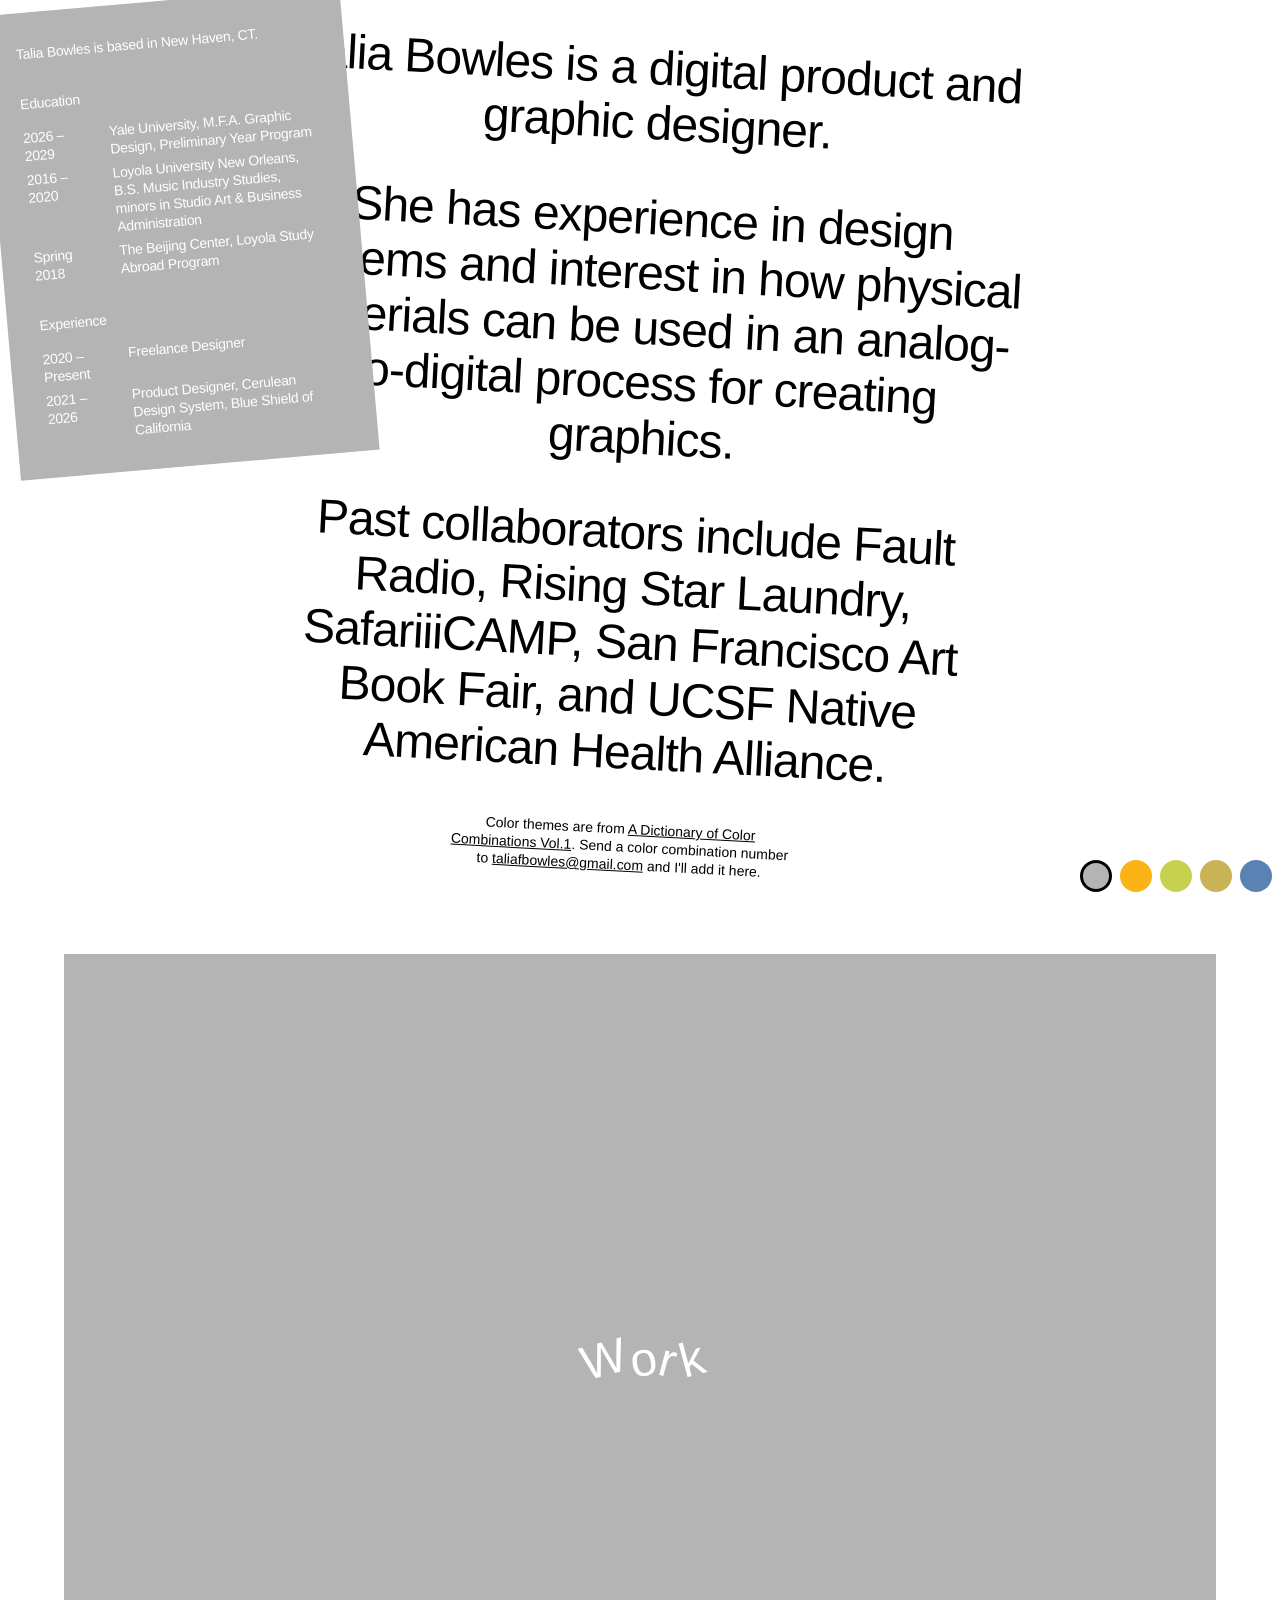
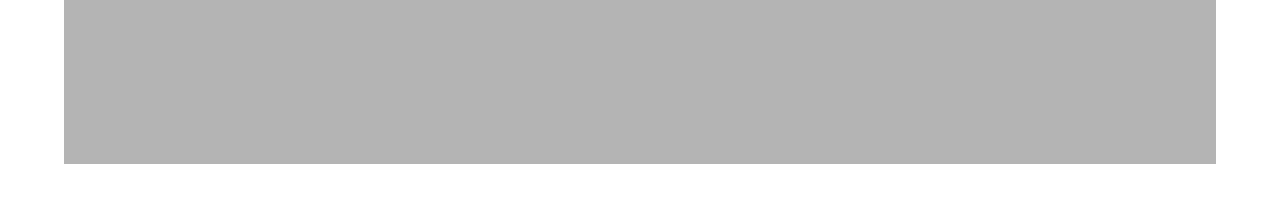
<file: index.html>
<html lang="en" data-theme="grey">
  <head>
    <link rel="stylesheet" href="css/token.css" />
    <link rel="stylesheet" href="css/global.css" />
    <meta name="viewport" content="width=device-width, initial-scale=1.0">
    <script src="main.js" defer></script>
    <link rel="icon" href="/faviconn.svg" type="image/svg+xml">
  </head>
  <body>
    <main>
        <div class="index-container">
        <div class="resume-insert">
         <div class="insert-child">
            <span class="text-base">Talia Bowles is based in New Haven, CT.</span>  

            <div class="insert-section">
                <span class="text-base">Education</span>
                <div class="index-section-list">
                    <div class="insert-info-line">
                        <p class="text-base label">2026 – 2029</p>
                        <p class="text-base info">Yale University, M.F.A. Graphic Design, Preliminary Year Program</p>
                    </div>
                    <div class="insert-info-line">
                        <span class="text-base label">2016 – 2020</span>
                        <span class="text-base info">Loyola University New Orleans, B.S. Music Industry Studies, minors in Studio Art & Business Administration</span>
                    </div>
                    <div class="insert-info-line">
                        <span class="text-base label">Spring 2018</span>
                        <span class="text-base info">The Beijing Center, Loyola Study Abroad Program</span>
                    </div>
                </div>
            </div>
        
            <div class="insert-section">
                <span class="text-base">Experience</span>
                <div class="index-section-list">
                    <div class="insert-info-line">
                        <span class="text-base label">2020 – Present</span>
                        <span class="text-base info">Freelance Designer</span>
                    </div>
                    <div class="insert-info-line">
                        <span class="text-base label">2021 – 2026</span>
                        <span class="text-base info">Product Designer, Cerulean Design System, Blue Shield of California</span>
                    </div>
                </div>
            </div>

         </div> 
        </div>

        <div class="index-hero">
            <span class="text-4xl">Talia Bowles is a digital product and graphic designer.</span>
            <span class="text-4xl">She has experience in design systems and interest in how physical materials can be used in an analog-to-digital process for creating graphics.</span>
            <span class="text-4xl">Past collaborators include Fault Radio, Rising Star Laundry, SafariiiCAMP, San Francisco Art Book Fair, and UCSF Native American Health Alliance.</span>
            <span class="text-xs" style="width: 340px;">Color themes are from <a href="https://www.wada-sanzo-colors.com/combinations/classic/fourColors" target="_blank">A Dictionary of Color Combinations Vol.1</a>.
            <span class="text-xs" style="width: 340px;">Send a color combination number to <a href="mailto:taliafbowles@gmail.com">taliafbowles@gmail.com</a> and I'll add it here.</span>
        </div>

         <a class="work-link" style="font-size: 0; text-decoration: none;" href="/work/">
            <div class="text-4xl" href="/work/">
                <span class="letter-w">W</span>
                <span class="letter-o">o</span>
                <span class="letter-r">r</span>
                <span class="letter-k">k</span>
            </div>
        </a>

        <div class="theme-switcher">
            <button class="swatch" data-set-theme="default" title="default"></button>
            <button class="swatch" data-set-theme="one"  title="one"></button>
            <button class="swatch" data-set-theme="two"  title="two"></button>
            <button class="swatch" data-set-theme="three" title="three"></button>
            <button class="swatch" data-set-theme="four"  title="four"></button>
        </div>
        </div>
    </main>
  </body>
</html>
</file>
<file: css/token.css>
:root {
  --font-display:  arial, serif;
  --font-body:     arial, sans-serif;
  --font-mono:     arial, monospace;
 
  --text-xs:   clamp(0.8125rem,0.752875rem + .254vw,0.875rem);
  --text-sm:   clamp(0.875rem,0.625rem + .781vw,1rem);
  --text-base: 14px;
  --text-lg:   18px;
  --text-xl:   24px;
  --text-2xl:  32px;
  --text-3xl:  clamp(1.75rem,0.5rem + 3.125vw,2.5rem);
  --text-4xl:  clamp(2rem,0.5rem + 4.167vw,3rem);

  --lh-xs: 12px;
  --lh-sm:14px;
  --lh-base: 18px;
  --lh-lg: 22px;
  --lh-xl: 28px;
  --lh-2xl: 36px;
  --lh-3xl: 42px;
  --lh-3xl: 46px;
  
  
  --tracking-tight: -0.02em;
  --tracking-normal: 0em;
  --tracking-wide:  0.06em;
  --tracking-wider: 0.12em;
 
  --weight-light:   300;
  --weight-regular: 400;
  --weight-medium:  500;
 
/* ─── Spacing ────────────────────────────── */
  --space-1:  0.25rem;   /*  4px */
  --space-2:  0.5rem;    /*  8px */
  --space-3:  0.75rem;   /* 12px */
  --space-4:  1rem;      /* 16px */
  --space-5:  1.25rem;   /* 20px */
  --space-6:  1.5rem;    /* 24px */
  --space-8:  2rem;      /* 32px */
  --space-10: 2.5rem;    /* 40px */
  --space-12: 3rem;      /* 48px */
  --space-16: 4rem;      /* 64px */
  --space-20: 5rem;      /* 80px */
  --space-24: 6rem;      /* 96px */
  --space-32: 8rem;      /* 128px */
 
/* ─── Sizing ─────────────────────────────── */
  --max-width-sm:   480px;
  --max-width-md:   768px;
  --max-width-lg:   1024px;
  --max-width-xl:   1280px;
  --max-width-2xl:  1440px;
 
/* ─── Border Radius ──────────────────────── */
  --radius-sm:   4px;
  --radius-md:   8px;
  --radius-lg:   12px;
  --radius-xl:   24px;
  --radius-full: 9999px;
 
/* ─── Transitions ────────────────────────── */
  --ease-out:   cubic-bezier(0.16, 1, 0.3, 1);
  --ease-in:    cubic-bezier(0.7, 0, 0.84, 0);
  --ease-inout: cubic-bezier(0.83, 0, 0.17, 1);
 
  --duration-fast:   150ms;
  --duration-base:   250ms;
  --duration-slow:   400ms;
  --duration-slower: 700ms;
 
/* ─── Z-index ────────────────────────────── */
  --z-below:   -1;
  --z-base:     0;
  --z-raised:   10;
  --z-overlay:  100;
  --z-modal:    200;
  --z-toast:    300;
  --z-top:      400;
}
 
/* ============================================
   COLOR PALETTE — DEFAULT MODE
   ============================================ */
:root,
[data-theme="default"] {
 
  /* Canvas */
  --color-bg-select: rgb(180, 180, 180);
  --color-bg-main: rgb(255, 255, 255);
 
  /* Text */
  --on-bg-main-color-text:  rgb(0, 0, 0);
  --on-bg-select-color-text: rgb(255, 255, 255);
 
}
 
 
/* ============================================
   COLOR PALETTE — ONE MODE
   ============================================ */
[data-theme="one"] {
 
  /* Canvas */
  --color-bg-select: #fcb315;
  --color-bg-main: #a36aa5;
 
  /* Text */
  --on-bg-main-color-text:        #006eb8;
  --on-bg-select-color-text: #e31f26;
}


/* ============================================
   COLOR PALETTE — TWO MODE
   ============================================ */
[data-theme="two"] {
 
  /* Canvas */
  --color-bg-select: #c7d14f;
  --color-bg-main: #f8ed43;
 
  /* Text */
  --on-bg-main-color-text:        #40456a;
  --on-bg-select-color-text: #0d1c43;
}
 

/* ============================================
   COLOR PALETTE — THREE MODE
   ============================================ */
[data-theme="three"] {
 
  /* Canvas */
  --color-bg-select: #cab356;
  --color-bg-main: #111314;
 
  /* Text */
  --on-bg-main-color-text:        #78cdd0;
  --on-bg-select-color-text: #bb7125;
}
 

/* ============================================
   COLOR PALETTE — four MODE
   ============================================ */
[data-theme="four"] {
 
  /* Canvas */
  --color-bg-select: #5a82b3;
  --color-bg-main: #b6bfc1;
 
  /* Text */
  --on-bg-main-color-text:        #a36aa5;
  --on-bg-select-color-text:  #ab2439;
}


/* ============================================
   SYSTEM PREFERENCE FALLBACK
   Respects OS dark mode if no [data-theme] set
   ============================================ */
@media (prefers-color-scheme: dark) {
  :root:not([data-theme="light"]) {
    --color-bg:          #141210;
    --color-bg-subtle:   #1C1917;
    --color-bg-raised:   #242018;
    --color-bg-overlay:  rgba(20, 18, 16, 0.88);
    --color-text:        #EDE9E2;
    --color-text-muted:  #9C9288;
    --color-text-faint:  #615A52;
    --color-text-invert: #141210;
    --color-accent:        #E8834A;
    --color-accent-subtle: #3A1F0E;
    --color-accent-text:   #F5B48A;
    --color-secondary:        #7BA7CC;
    --color-secondary-subtle: #1A2E3F;
    --color-border:        rgba(237, 233, 226, 0.10);
    --color-border-strong: rgba(237, 233, 226, 0.22);
    --shadow-sm:  0 1px 3px rgba(0,0,0,.24), 0 1px 2px rgba(0,0,0,.18);
    --shadow-md:  0 4px 12px rgba(0,0,0,.32), 0 2px 4px rgba(0,0,0,.20);
    --shadow-lg:  0 12px 32px rgba(0,0,0,.40), 0 4px 8px rgba(0,0,0,.24);
    --shadow-xl:  0 24px 64px rgba(0,0,0,.52);
    --color-success: #4CAF82;
    --color-warning: #E0A832;
    --color-error:   #E05C4B;
  }
}
</file>
<file: css/global.css>
/* grids & containers */
main {
  margin: auto;
  max-width: 1440px;
}

body {
  margin: 0px;
  background-color: var(--color-bg-main);
}

p {
  margin-bottom: 8px;
  max-width: 540px;
}

ul {
  max-width: 540px;
  width: stretch;
}

ol {
  max-width: 540px;
  width: stretch;
}

.index-container {
  display: flex;
  flex-direction: column;
}

.resume-insert {
  display: flex;
  flex-direction: column;
  background-color: var(--color-bg-select);
  color: var(--on-bg-select-color-text);
  z-index: 800;
  width: 360px;
  position: absolute;
  rotate: -5deg;
  transition: transform 0.5s ease-in-out;
  transform: translateX(0);
}

.resume-insert:hover {
  transform: translateX(-200px);
}

.index-section-list {
  display: flex;
  row-gap: 6px;
  flex-direction: column;
}

.insert-child {
  width: fit-content;
  display: flex;
  flex-direction: column;
  justify-content: space-between;
  gap: 32px;
  padding: 32px;
}

.insert-section {
  display: flex;
  flex-direction: column;
  gap: 16px;
}

.insert-info-line {
  display: flex;
  flex-direction: row;
  gap: 16px;
}

.label {
  width: 25%;
}

.info {
  width: 75%;
}

.work-link {
  background-color: var(--color-bg-select);
  display: flex;
  height: 90vh;
  width: 90vw;
  z-index: 900;
  margin: 40px auto;
  align-items: center;
  justify-content: center;

}

.work-link div {
  text-decoration: none;
  letter-spacing: -0.3rem;
  color: var(--on-bg-select-color-text);
}

.work-link div:hover {
  color: var(--on-bg-select-color-text);
}

.letter-w {
  display: inline-block;
  transform: rotate(-15deg);
  transition: transform 0.5s ease;
}

.letter-o {
  display: inline-block;
  transform: rotate(-10deg);
  transition: transform 0.5s ease;
}

.letter-r {
  display: inline-block;
  transform: rotate(15deg);
  transition: transform 0.5s ease;
}

.letter-k {
  display: inline-block;
  transform: rotate(-15deg);
  transition: transform 0.5s ease;
}

.work-link:hover .letter-w,
.work-link:hover .letter-o,
.work-link:hover .letter-r,
.work-link:hover .letter-k {
  transform: rotate(0deg);
}

.index-hero {
  display: flex;
  flex-direction: column;
  gap: 40px;
  justify-content: center;
  align-items: center;
  margin: 40px auto;
  rotate: 3deg;
  width: 60vw;
  max-width: 800px;
  text-align: center;
  color: var(--on-bg-main-color-text);
}

.index-grid {
  display: grid;
  grid-template-columns: repeat(3, 1fr);
  width: auto;
  align-items: center;
  gap: 80px;
  padding: 80px;
  background-color: var(--color-bg-select);
}

.index-grid-child {
  display: flex;
  flex-direction: column;
  gap: 16px;
  align-items: center;
  color: var(--on-bg-color-text);
  transform: rotate(var(--rotation, 0deg));
}



.work-grid {
  display: grid;
  grid-template-columns: 1fr 1fr 1fr 1fr;
  gap: 32px;
  margin: 32px;
}

.work-grid-img {
  width: 100%;
    height: auto;
    object-fit: contain;
    margin: auto;
    aspect-ratio: 1 / 1;
    padding: 16 0;
    cursor: zoom-in;
    transition: opacity 0.5s;
}

.work-grid-img:hover {
  opacity: 80%;
}

.grid-link {
  height: 100%;
  width: 100%;
  display: flex;
  justify-content: center;
  align-items: center;
}

.overlay {
  display: none;
  position: fixed;
  inset: 0;
  background: rgba(0, 0, 0, 0.8);
  z-index: 999;
  justify-content: center;
  align-items: center;
  cursor: zoom-out;
}

.overlay.active {
  display: flex;
}

.overlay img {
  height: 90vh;
  width: auto;
  object-fit: contain;
}

.thumbnail {
  width: 100%;
  height: auto;
  margin: auto;
  object-fit: contain;
  aspect-ratio: 16 / 9;
}

.video-embed {
  display: flex;
  height: 100%;
  width: auto;
  align-items: center;
  transition: opacity 0.5s;
}

.video-embed:hover {
  opacity: 80%;
}

.text-section .text-base {
  padding-bottom: 16px;
}

.study-container {
  max-width: 672px;
  padding: 16px;
  margin: auto;
  color: var(--on-bg-main-color-text);
}

.img-caption-container {
  display: flex;
  flex-direction: column;
  gap: 8px;
  padding-bottom: 24px;
  transform: rotate(var(--rotation, 0deg));
}

.side-by-side-img-container {
  display: flex;
  flex-direction: row;
  gap: 8px;
}

.text-section {
  display: flex;
  flex-direction: column;
  gap: 8px;
  padding-bottom: 24px;
  align-items: center;
}

@media (max-width: 768px) {
  .resume-insert {
    position: static;
    width: 90%;
    margin-left: 10px;
  }

  .resume-insert:hover {
    transform: none;
  }

  .index-hero {
    margin: 64px auto;
    width: 90vw;
  }

  .text-grid {
    flex-direction: column;
  }

  .work-grid {
  grid-template-columns: 1fr 1fr;
  gap: 16px;
}

  .work-link div {
  letter-spacing: -.2rem;
}

}

@media (max-width: 540px) {

  .work-grid {
  grid-template-columns: 1fr;
  gap: 16px;
}

  .overlay img {
  height: auto;
  width: 90vw;
}

.grid-link {
  height: 400px;
}

}

/* theme switcher */
.theme-switcher {
  position: fixed;
  bottom: 0;   
  right: 0;       
  z-index: 999;
  display: flex;
  gap: 8px;
  margin: 8px;
}

.swatch {
  width: 32px;
  height: 32px;
  border-radius: 999px;
  border: 3px solid transparent;
  cursor: pointer;
  transition: border-color 0.3s ease; 
}

.swatch:hover {
  border-color: var(--on-bg-main-color-text);
}

.swatch.active {
  border-color: var(--on-bg-main-color-text);
}

@media (max-width: 768px) {
  .swatch {
    width: 40px;
    height: 40px;
  }
}

/* images */
.grid-img {
  height: 100%;
  width: auto;
}

.study-img {
  width: 100%;
  box-sizing: border-box;
}

/* Type styles */
a {
  color: var(--on-bg-main-color-text);
  transition: color 0.3s ease; 
}

a:hover {
  color: var(--color-bg-select);
}

.text-4xl {
  font-size: var(--text-4xl);
  line-height: var(--lh-4xl);
  font-family: var(--font-display);
  font-weight: var(--weight-medium);
  margin: 0px;
  letter-spacing: var(--tracking-tight);
  text-align: center;
}

.text-3xl {
  font-size: var(--text-3xl);
  line-height: var(--lh-3xl);
  font-family: var(--font-display);
  font-weight: var(--weight-medium);
  margin: 0px;
  letter-spacing: var(--tracking-tight);
  text-align: center;
}

.text-2xl {
  font-size: var(--text-2xl);
  line-height: var(--lh-2xl);
  font-family: var(--font-display);
  font-weight: var(--weight-medium);
  margin: 0px;
  letter-spacing: var(--tracking-tight);
  text-align: center;
}

.text-xl {
  font-size: var(--text-xl);
  line-height: var(--lh-xl);
  font-family: var(--font-display);
  font-weight: var(--weight-medium);
  margin: 0px;
  letter-spacing: var(--tracking-tight);
  text-align: center;
}

.text-lg {
  font-size: var(--text-lg);
  line-height: var(--lh-lg);
  font-family: var(--font-display);
  font-weight: var(--weight-medium);
  margin: 0px;
}

.text-base {
  font-size: var(--text-base);
  line-height: var(--lh-base);
  font-family: var(--font-body);
  font-weight: var(--weight-regular);
  margin: 0px;
  letter-spacing: var(--tracking-tight);
}

.text-sm {
  font-size: var(--text-sm);
  line-height: var(--lh-sm);
  font-family: var(--font-body);
  font-weight: var(--weight-regular);
  margin: 0px;
}

.text-xs {
  font-size: var(--text-xs);
  line-height: var(--lh-base);
  font-family: var(--font-mono);
  font-weight: var(--weight-regular);
  margin: 0px;
}

.text-eyebrow {
  font-size: var(--text-xs);
  line-height: var(--lh-base);
  font-family: var(--font-mono);
  font-weight: var(--weight-regular);
  margin: 0px;
  text-transform: uppercase;
}

.text-link {
  font-size: var(--text-base);
  font-family: var(--font-body);
  font-weight: var(--weight-regular);
  color: var(--color-text);
  text-decoration: underline;
  transition: filter var(--duration-slow) var(--ease-inout);
}

.text-link:hover {
    filter: blur(2px);
}

.secondary-text-link {
  font-size: var(--text-sm);
  font-family: var(--font-body);
  font-weight: var(--weight-regular);
  margin: 0px;
  color: var(--color-secondary-text);
  text-decoration: none;
}

.secondary-text-link:hover {
    filter: blur(2px);
}
</file>
